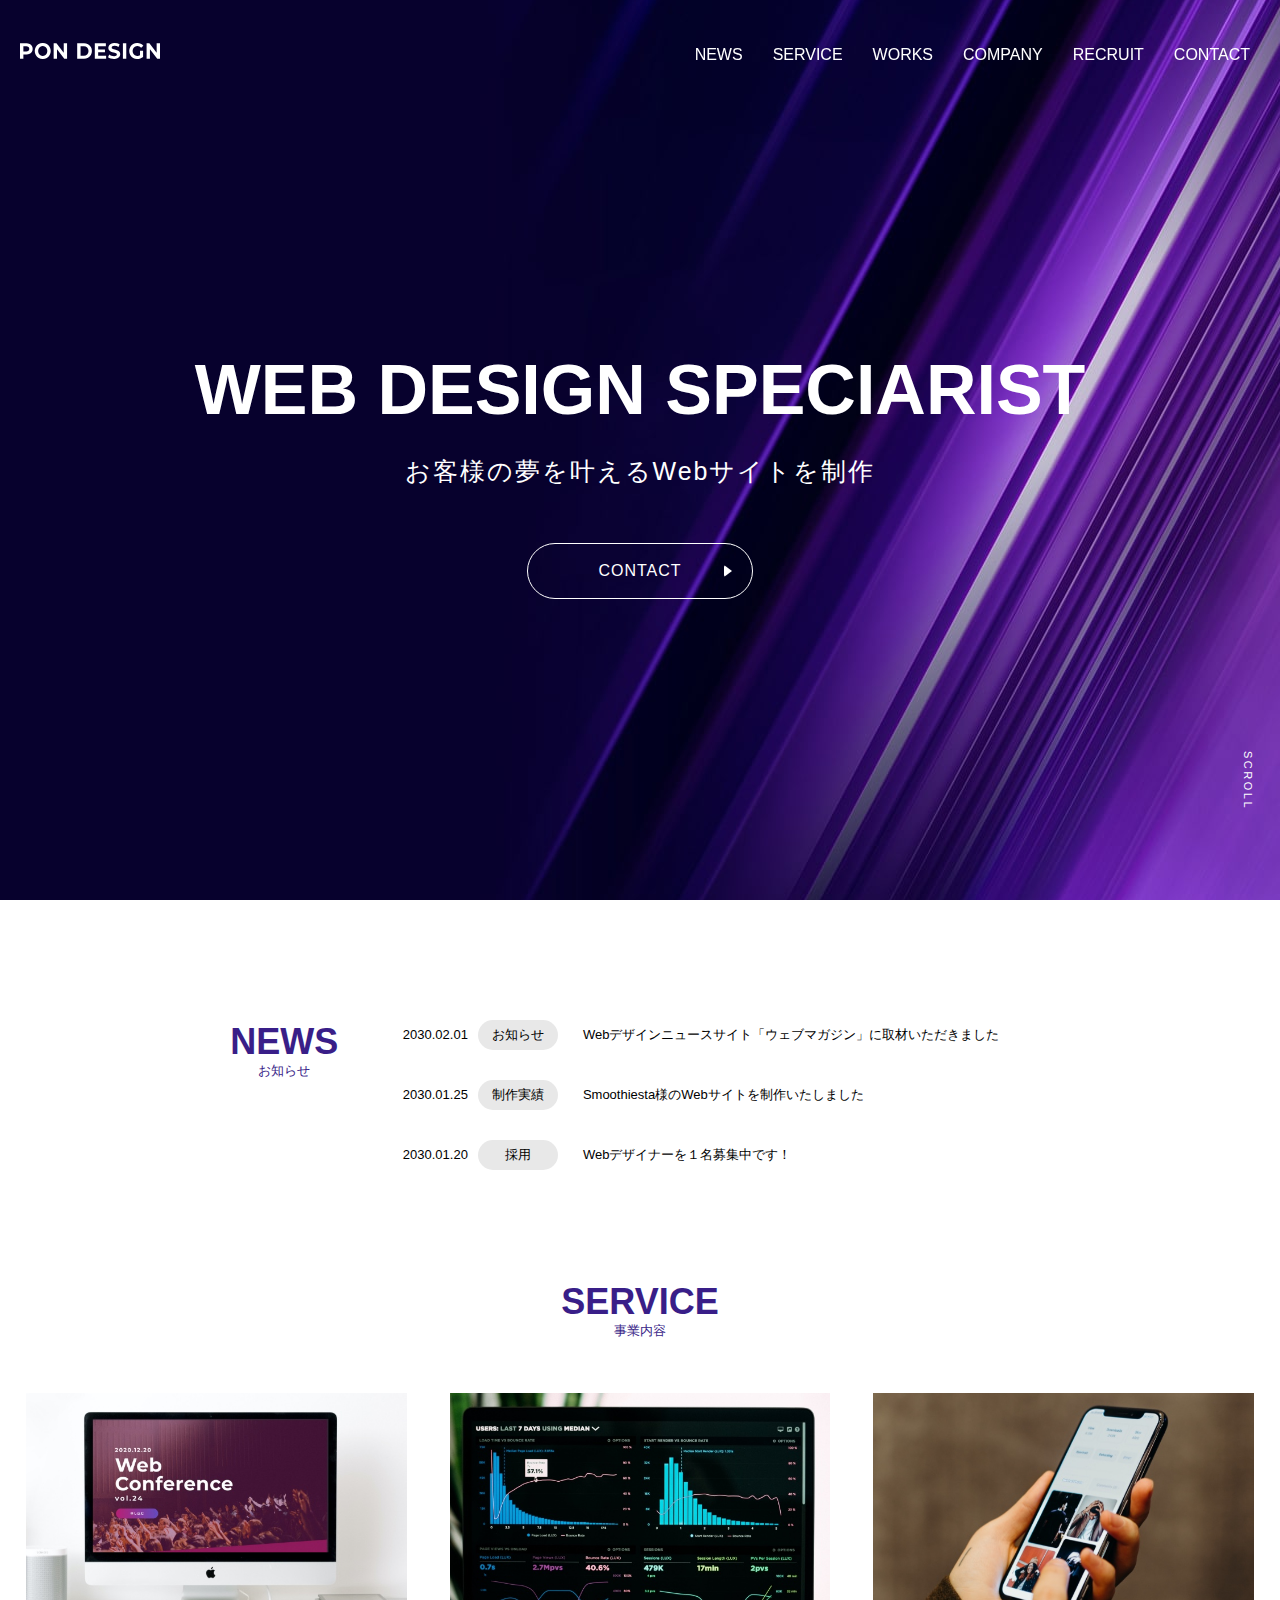
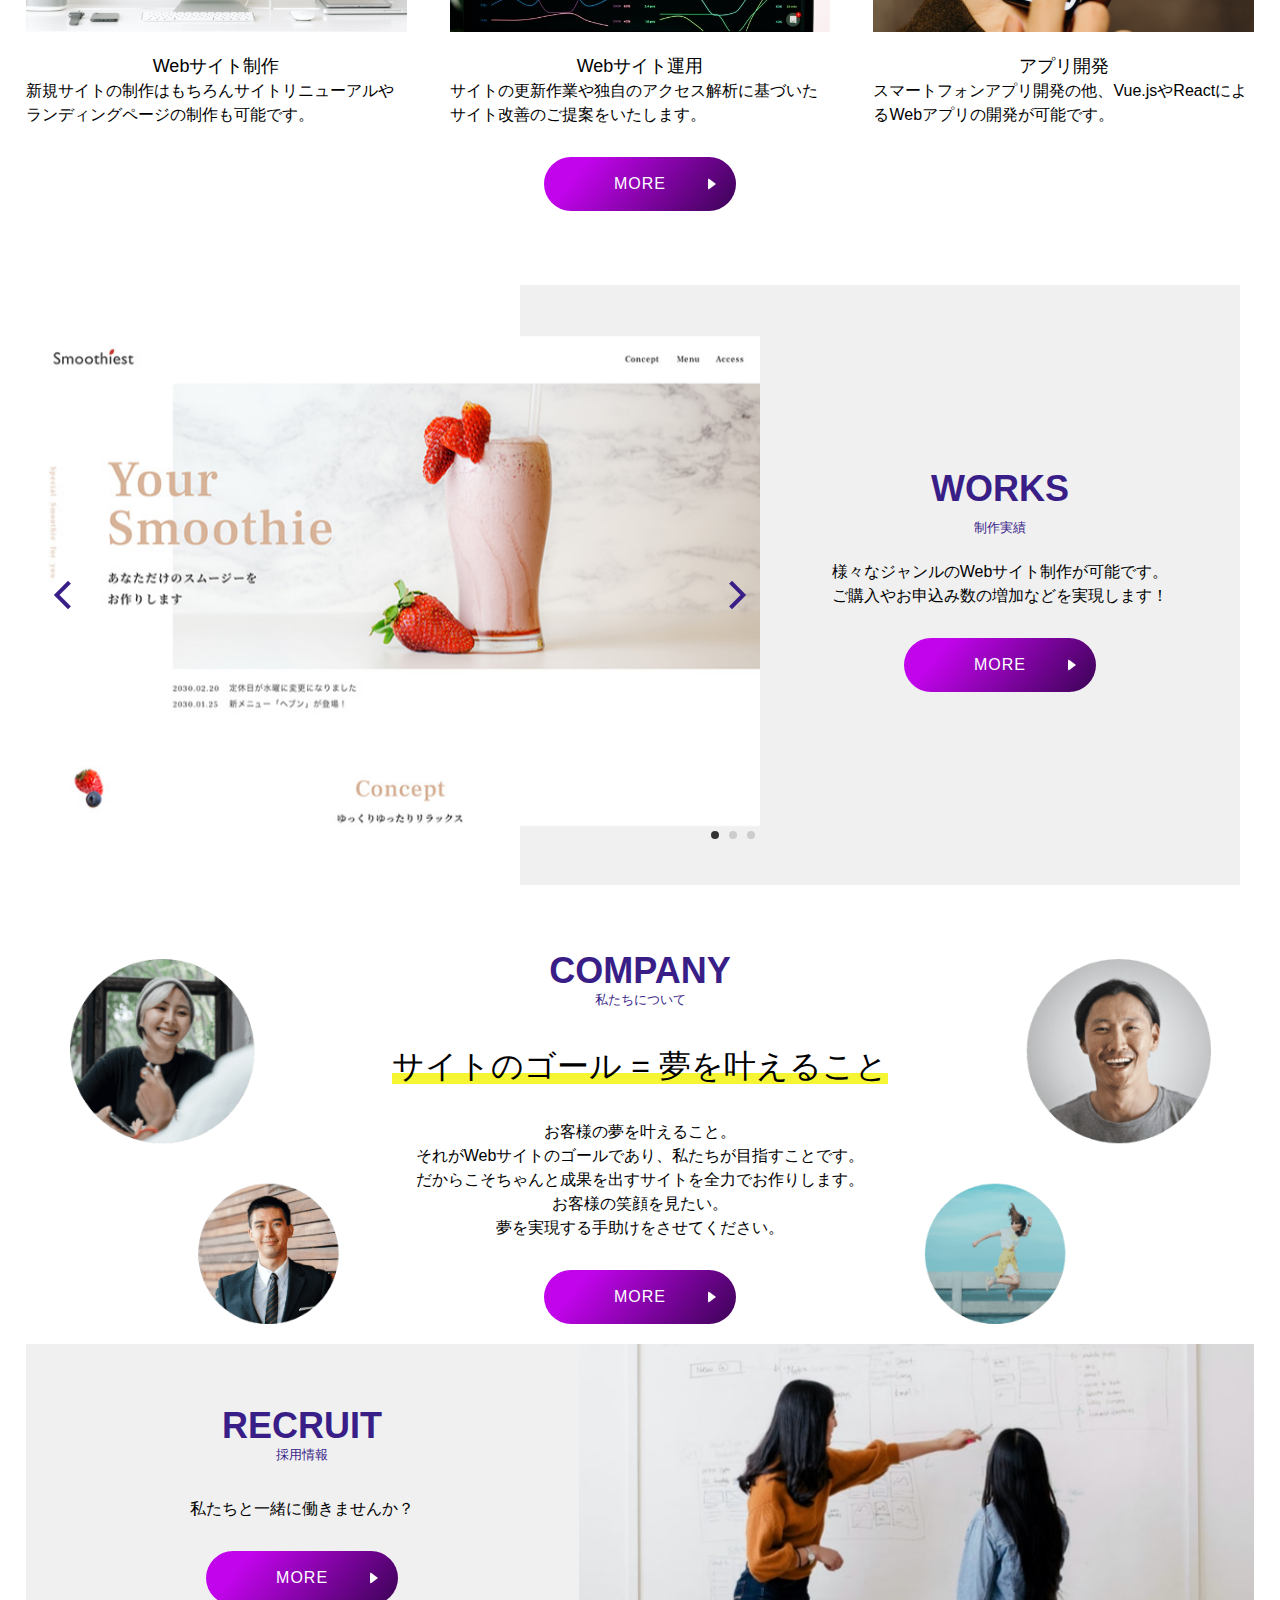
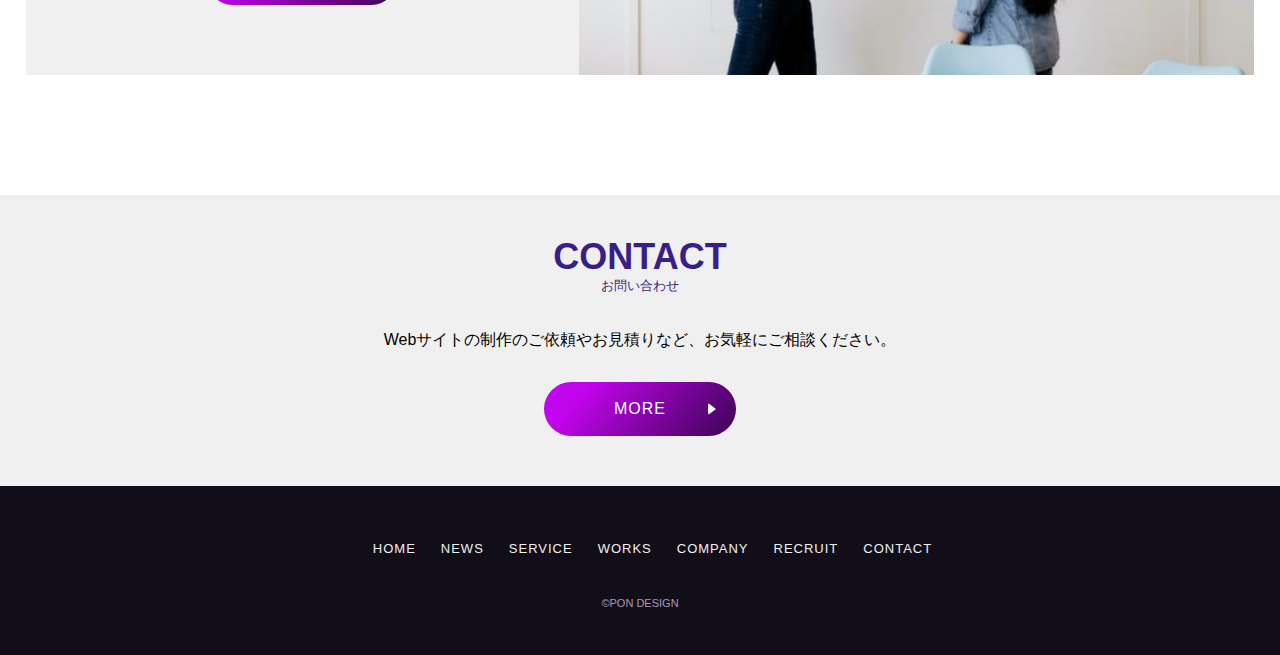
<file: cording1/index.html>
<!DOCTYPE html>
<html lang="en">
    <html lang="ja" prefix="og: http://ogp.me/ns#">
<head>
    <meta charset="UTF-8">
    <meta name="viewport" content="width=device-width, initial-scale=1.0">
    <meta property="og:image" content="https://cording1/img/ogp.png">
    <link rel="stylesheet" type="text/css" href="./css/slick.css">
    <link rel="stylesheet" type="text/css" href="./css/ress.css">
    <link rel="stylesheet" type="text/css" href="./css/common.css">
    <link rel="stylesheet" type="text/css" href="./css/index.css">
    <link rel="stylesheet" type="text/css" href="./css/header.css">
    <link rel="stylesheet" type="text/css" href="./css/footer.css">
    <link rel="icon" href="./img/favicon.ico">
    <link rel="apple-touch-icon" sizes="180x180" href="./img/apple-touch-icon-180x180.png">
    
    <title>PON DESIGN</title>
</head>
<body>
    <header>
        <div class="header-logo"><h1><a href="index.html"><img src="./img/logo.svg" alt="ロゴ"></a></h1></div>
        <nav class="header-nav"><ul class="header-list">
            <li><a href="news.html">NEWS</a></li>
            <li><a href="service.html">SERVICE</a></li>
            <li><a href="works.html">WORKS</a></li>
            <li><a href="company.html">COMPANY</a></li>
            <li><a href="recruit.html">RECRUIT</a></li>
            <li><a href="contact.html">CONTACT</a></li>
        </ul></nav>
        <button class="header-btn">
            <span></span>
        </button>
        <nav class="header-nav_nemu"><ul class="header-list_menu">
            <li><a href="news.html">NEWS</a></li>
            <li><a href="service.html">SERVICE</a></li>
            <li><a href="works.html">WORKS</a></li>
            <li><a href="company.html">COMPANY</a></li>
            <li><a href="recruit.html">RECRUIT</a></li>
            <li><a href="contact.html">CONTACT</a></li>
        </ul></nav>
    </header>
    <main class="big-bg">
    <div class="inner">
        <div class="main">
       <h2>WEB DESIGN SPECIARIST</h2>
       <div class="main-subtitle">お客様の夢を叶える<br class="sponly">Webサイトを制作</div>
       <div class="main-contactbtn"><a href="">CONTACT</a></div>
    </div>
    <div class="main-scroll"><span>SCROLL</span></div>
</div></main> 
<section class="index-news inner">
<div class="index-news_title"><h3>NEWS<p>お知らせ</p></h3></div>
<div class="index-news_info">
    <ul>
<li><time datetime="2030-02-01">2030.02.01</time>
<span class="index-news_pickup">お知らせ</span>
<p class="index-news_sentence"><a href="./news-info.html">Webデザインニュースサイト「ウェブマガジン」に取材いただきました</a></p></li>
<li><time datetime="2030-02-01">2030.01.25</time>
<span class="index-news_pickup">制作実績</span>
<p class="index-news_sentence"><a href="">Smoothiesta様のWebサイトを制作いたしました</a></p></li>
<li><time datetime="2030-02-01">2030.01.20</time>
<span class="index-news_pickup">採用</span>
<p class="index-news_sentence"><a href="">Webデザイナーを１名募集中です！</a></p></li>
</ul>
</div>
</section>
<section class="index-sv inner">
    <div class="index-sv_title"><h3>SERVICE<p>事業内容</p></h3></div>
    <div class="index-sv_list">
        <ul>
            <li><img src="./img/service01.jpg" alt="Webサイト制作画像">
                <div class="index-sv_text"><span>Webサイト制作</span>
                <p>新規サイトの制作はもちろんサイトリニューアルやランディングページの制作も可能です。</p></div></li>
            <li><img src="./img/service02.jpg" alt="Webサイト運用画像">
                <div class="index-sv_text"><span>Webサイト運用</span>
                    <p>サイトの更新作業や独自のアクセス解析に基づいたサイト改善のご提案をいたします。</p></div></li>
                <li><img src="./img/service03.jpg" alt="アプリ開発画像">
                    <div class="index-sv_text"><span>アプリ開発</span>
                        <p>スマートフォンアプリ開発の他、Vue.jsやReactによるWebアプリの開発が可能です。</p></div></li>
        </ul>
        <div class="index-sv_btn"><a href="">MORE</a></div>
</section>
<section class="index_works">
    <div class="index-works_wrapper">
        <div class="slider-item">
            <ul class="slider">
                <li class="slider-img slider-item01"></li>
                <li class="slider-img slider-item02"></li>
                <li class="slider-img slider-item03"></li>
              </ul></div>
              
    <div class="index-works_text">
    <div class="index-works_title"><h3>WORKS<p>制作実績</p></h3></div>
    <p>様々なジャンルのWebサイト制作が可能です。<br>
        ご購入やお申込み数の増加などを実現します！</p>
        <div class="index-works_btn"><a href="">MORE</a></div>
</div></div>
</section>
<section class="index-com">
    <div class="index-com_title"><h3>COMPANY<p>私たちについて</p></h3></div>
    <div class="index-com_theme">サイトのゴール = <br class="sponly">夢を叶えること</div>
    <p class="index-com_text">お客様の夢を叶えること。<br>
        それがWebサイトのゴールであり、<br class="sponly">私たちが目指すことです。<br>
        だからこそちゃんと成果を出すサイトを<br class="sponly">全力でお作りします。<br>
        お客様の笑顔を見たい。<br>
        夢を実現する手助けをさせてください。</p>
        <div class="index-com_btn"><a href="">MORE</a></div>
    </div>
</section>
<section class="index-rec inner">
    <div class="index-rec_imgtext">
        <div class="index-rec_img"></div>
    <div class="index-rec_text"><div class="index-rec_title"><h3>RECRUIT<p>採用情報</p></h3></div>
    <p class="index-rec_sentence">私たちと一緒に働きませんか？</p>
    <div class="index-rec_btn"><a href="">MORE</a></div>
</div></div>
</section>
<section class="index-contact">
    <div class="index-contact_title"><h3>CONTACT<p>お問い合わせ</p></h3></div>
    <p class="index-contact_text">Webサイトの制作のご依頼やお見積りなど、<br class="sponly">お気軽にご相談ください。</p>
    <div class="index-contact_btn"><a href="">MORE</a></div>
</section>
<footer>
    <div class="footer-list"><ul>
        <li><a href="index.html">HOME</a></li>
        <li><a href="news.html">NEWS</a></li>
        <li><a href="service.html">SERVICE</a></li>
        <li><a href="works.html">WORKS</a></li>
        <li><a href="company.html">COMPANY</a></li>
        <li><a href="recruit.html">RECRUIT</a></li>
        <li><a href="contact.html">CONTACT</a></li>
    </ul></div>
    <small><span>©PON DESIGN</span></small>
    <div class="top-btn"><a href="#"><span></span></a></div>
</footer>
    <script src="js/jquery-3.7.0.min.js"></script>
    <script src="js/slick.min.js"></script>
    <script src="js/js.js"></script>
    <script>
        
        $('.slider').slick({
      fade:true,//切り替えをフェードで行う。初期値はfalse。
      autoplay: true,//自動的に動き出すか。初期値はfalse。
      autoplaySpeed: 3000,//次のスライドに切り替わる待ち時間
      speed:1000,//スライドの動きのスピード。初期値は300。
      infinite: true,//スライドをループさせるかどうか。初期値はtrue。
      slidesToShow: 1,//スライドを画面に3枚見せる
      slidesToScroll: 1,//1回のスクロールで3枚の写真を移動して見せる
      arrows: true,//左右の矢印あり
      prevArrow: '<div class="slick-prev"></div>',//矢印部分PreviewのHTMLを変更
      nextArrow: '<div class="slick-next"></div>',//矢印部分NextのHTMLを変更
      dots: true,//下部ドットナビゲーションの表示
          pauseOnFocus: false,//フォーカスで一時停止を無効
          pauseOnHover: false,//マウスホバーで一時停止を無効
          pauseOnDotsHover: false,//ドットナビゲーションをマウスホバーで一時停止を無効
  });

  //スマホ用：スライダーをタッチしても止めずにスライドをさせたい場合
  $('.slider').on('touchmove', function(event, slick, currentSlide, nextSlide){
      $('.slider').slick('slickPlay');
  });</script>
    
</body>
</html>
</file>
<file: cording1/css/ress.css>
/* resset.dev • v5.0.2 */

/* # =================================================================
   # Global selectors
   # ================================================================= */

   html {
    box-sizing: border-box;
    -webkit-text-size-adjust: 100%; /* Prevent adjustments of font size after orientation changes in iOS */
    word-break: normal;
    -moz-tab-size: 4;
    tab-size: 4;
  }
  
  *,
  ::before,
  ::after {
    background-repeat: no-repeat; /* Set `background-repeat: no-repeat` to all elements and pseudo elements */
    box-sizing: inherit;
  }
  
  ::before,
  ::after {
    text-decoration: inherit; /* Inherit text-decoration and vertical align to ::before and ::after pseudo elements */
    vertical-align: inherit;
  }
  
  * {
    padding: 0; /* Reset `padding` and `margin` of all elements */
    margin: 0;
  }
  
  /* # =================================================================
     # General elements
     # ================================================================= */
  
  hr {
    overflow: visible; /* Show the overflow in Edge and IE */
    height: 0; /* Add the correct box sizing in Firefox */
    color: inherit; /* Correct border color in Firefox. */
  }
  
  details,
  main {
    display: block; /* Render the `main` element consistently in IE. */
  }
  
  summary {
    display: list-item; /* Add the correct display in all browsers */
  }
  
  small {
    font-size: 80%; /* Set font-size to 80% in `small` elements */
  }
  
  [hidden] {
    display: none; /* Add the correct display in IE */
  }
  
  abbr[title] {
    border-bottom: none; /* Remove the bottom border in Chrome 57 */
    /* Add the correct text decoration in Chrome, Edge, IE, Opera, and Safari */
    text-decoration: underline;
    text-decoration: underline dotted;
  }
  
  a {
    background-color: transparent; /* Remove the gray background on active links in IE 10 */
  }
  
  a:active,
  a:hover {
    outline-width: 0; /* Remove the outline when hovering in all browsers */
  }
  
  code,
  kbd,
  pre,
  samp {
    font-family: monospace, monospace; /* Specify the font family of code elements */
  }
  
  pre {
    font-size: 1em; /* Correct the odd `em` font sizing in all browsers */
  }
  
  b,
  strong {
    font-weight: bolder; /* Add the correct font weight in Chrome, Edge, and Safari */
  }
  
  /* https://gist.github.com/unruthless/413930 */
  sub,
  sup {
    font-size: 75%;
    line-height: 0;
    position: relative;
    vertical-align: baseline;
  }
  
  sub {
    bottom: -0.25em;
  }
  
  sup {
    top: -0.5em;
  }
  
  table {
    border-color: inherit; /* Correct border color in all Chrome, Edge, and Safari. */
    text-indent: 0; /* Remove text indentation in Chrome, Edge, and Safari */
  }
  
  iframe {
    border-style: none;
  }
  
  /* # =================================================================
     # Forms
     # ================================================================= */
  
  input {
    border-radius: 0;
  }
  
  [type='number']::-webkit-inner-spin-button,
  [type='number']::-webkit-outer-spin-button {
    height: auto; /* Correct the cursor style of increment and decrement buttons in Chrome */
  }
  
  [type='search'] {
    -webkit-appearance: textfield; /* Correct the odd appearance in Chrome and Safari */
    outline-offset: -2px; /* Correct the outline style in Safari */
  }
  
  [type='search']::-webkit-search-decoration {
    -webkit-appearance: none; /* Remove the inner padding in Chrome and Safari on macOS */
  }
  
  textarea {
    overflow: auto; /* Internet Explorer 11+ */
    resize: vertical; /* Specify textarea resizability */
  }
  
  button,
  input,
  optgroup,
  select,
  textarea {
    font: inherit; /* Specify font inheritance of form elements */
  }
  
  optgroup {
    font-weight: bold; /* Restore the font weight unset by the previous rule */
  }
  
  button {
    overflow: visible; /* Address `overflow` set to `hidden` in IE 8/9/10/11 */
  }
  
  button,
  select {
    text-transform: none; /* Firefox 40+, Internet Explorer 11- */
  }
  
  /* Apply cursor pointer to button elements */
  button,
  [type='button'],
  [type='reset'],
  [type='submit'],
  [role='button'] {
    cursor: pointer;
  }
  
  /* Remove inner padding and border in Firefox 4+ */
  button::-moz-focus-inner,
  [type='button']::-moz-focus-inner,
  [type='reset']::-moz-focus-inner,
  [type='submit']::-moz-focus-inner {
    border-style: none;
    padding: 0;
  }
  
  /* Replace focus style removed in the border reset above */
  button:-moz-focusring,
  [type='button']::-moz-focus-inner,
  [type='reset']::-moz-focus-inner,
  [type='submit']::-moz-focus-inner {
    outline: 1px dotted ButtonText;
  }
  
  button,
  html [type='button'], /* Prevent a WebKit bug where (2) destroys native `audio` and `video`controls in Android 4 */
  [type='reset'],
  [type='submit'] {
    -webkit-appearance: button; /* Correct the inability to style clickable types in iOS */
  }
  
  /* Remove the default button styling in all browsers */
  button,
  input,
  select,
  textarea {
    background-color: transparent;
    border-style: none;
  }
  
  a:focus,
  button:focus,
  input:focus,
  select:focus,
  textarea:focus {
    outline-width: 0;
  }
  
  /* Style select like a standard input */
  select {
    -moz-appearance: none; /* Firefox 36+ */
    -webkit-appearance: none; /* Chrome 41+ */
  }
  
  select::-ms-expand {
    display: none; /* Internet Explorer 11+ */
  }
  
  select::-ms-value {
    color: currentColor; /* Internet Explorer 11+ */
  }
  
  legend {
    border: 0; /* Correct `color` not being inherited in IE 8/9/10/11 */
    color: inherit; /* Correct the color inheritance from `fieldset` elements in IE */
    display: table; /* Correct the text wrapping in Edge and IE */
    max-width: 100%; /* Correct the text wrapping in Edge and IE */
    white-space: normal; /* Correct the text wrapping in Edge and IE */
    max-width: 100%; /* Correct the text wrapping in Edge 18- and IE */
  }
  
  ::-webkit-file-upload-button {
    /* Correct the inability to style clickable types in iOS and Safari */
    -webkit-appearance: button;
    color: inherit;
    font: inherit; /* Change font properties to `inherit` in Chrome and Safari */
  }
  
  /* Replace pointer cursor in disabled elements */
  [disabled] {
    cursor: default;
  }
  
  /* # =================================================================
     # Specify media element style
     # ================================================================= */
  
  img {
    border-style: none; /* Remove border when inside `a` element in IE 8/9/10 */
  }
  
  /* Add the correct vertical alignment in Chrome, Firefox, and Opera */
  progress {
    vertical-align: baseline;
  }
  
  /* # =================================================================
     # Accessibility
     # ================================================================= */
  
  /* Specify the progress cursor of updating elements */
  [aria-busy='true'] {
    cursor: progress;
  }
  
  /* Specify the pointer cursor of trigger elements */
  [aria-controls] {
    cursor: pointer;
  }
  
  /* Specify the unstyled cursor of disabled, not-editable, or otherwise inoperable elements */
  [aria-disabled='true'] {
    cursor: default;
  }
</file>
<file: cording1/css/common.css>
@charset "UTF-8";
html {
  font-size: 62.5%; /* 16px * 62.5% = 10px */
  width: 100%;
}

body {
  font-family: "Noto Sans JP", sans-serif;
  line-height: 1.7;
  font-weight: 500;
  font-size: 1.6em;
  line-height: 2.4rem;
}

a {
  text-decoration: none;
}

img {
  max-width: 100%;
}

.inner {
  padding: 0 2%;
}

.index-news, .index-sv, .index_works {
  margin-bottom: 120px;
}

h3 {
  font-size: 3rem;
  color: #391e88;
  font-weight: 900;
  text-align: center;
}
h3 p {
  font-size: 1.3rem;
  color: #391e88;
  font-weight: 500;
  text-align: center;
  margin-top: 5px;
}

ul {
  list-style: none;
}

.header-space {
  height: 200px;
  background: url(../img/hero.jpg);
  background-position: center;
}

.header-space_title {
  font-size: 3.6rem;
  letter-spacing: 0.2rem;
  text-align: center;
  padding-top: 80px;
}

.header-space_subtitle {
  font-size: 1.4rem;
  letter-spacing: 0.2rem;
  color: #fff;
  padding-top: 10px;
}

.breadcrumb {
  position: sticky;
  top: 60px;
  background-color: #ddd;
}

.breadcrumb-list {
  max-width: 1400px;
  display: flex;
  list-style: none;
  padding: 10px 0 10px 10px;
}
.breadcrumb-list li {
  color: #000;
  font-size: 1.2rem;
  font-weight: 400;
  letter-spacing: 0.2rem;
}
.breadcrumb-list li:nth-last-child(1) {
  white-space: nowrap;
  overflow: hidden;
  text-overflow: ellipsis;
}
.breadcrumb-list li:not(:last-of-type)::after {
  content: "›";
  margin: 0 0.6em; /* 記号の左右の余白 */
  color: #000; /* 記号の色 */
  padding: 0 3px;
}

.breadcrumb-list_home:hover {
  text-decoration: underline;
}

@media screen and (min-width: 768px) {
  .breadcrumb {
    padding-left: 10px;
  }
  h3 {
    font-size: 3.6rem;
  }
  .sponly {
    display: none;
  }
  .breadcrumb-list {
    padding-left: 0;
  }
}/*# sourceMappingURL=common.css.map */
</file>
<file: cording1/css/index.css>
@charset "UTF-8";
.big-bg {
  position: relative;
  display: flex;
  align-items: center;
  justify-content: center;
  background-image: url(../img/hero.jpg);
  background-repeat: no-repeat;
  background-position: center center;
  height: 100vh;
  margin-bottom: 120px;
}

.main {
  padding: 50px 15px 0 15px;
}

h2 {
  color: #fff;
  font-size: 40px;
  line-height: 1.1;
  text-align: left;
}

.main-subtitle {
  margin-top: 30px;
  color: #fff;
  font-weight: 400;
  letter-spacing: 0.2rem;
  text-align: left;
}

.main-contactbtn {
  margin-top: 30px;
  text-align: left;
}
.main-contactbtn a {
  position: relative;
  display: inline-block;
  border: #fff 1px solid;
  border-radius: 50px;
  color: #fff;
  padding: 15px 70px;
  letter-spacing: 0.1rem;
}
.main-contactbtn a::after {
  content: "";
  margin: auto;
  position: absolute;
  top: 0;
  bottom: 0;
  right: 20px; /* 要素の右からの距離 */
  width: 0;
  height: 0;
  border-radius: 2px;
  border-top: 6px solid transparent;
  border-bottom: 6px solid transparent;
  border-left: 8px solid #fff;
  transition: all 0.3s ease 0s;
}
.main-contactbtn a:hover:after {
  transform: translateX(0.1875em);
}

.main-scroll span {
  display: flex;
  position: absolute;
  bottom: 90px;
  right: 20px;
  /*テキストの形状*/
  color: #fff;
  font-size: 1.1rem;
  writing-mode: vertical-rl;
  font-weight: 400;
  letter-spacing: 0.25rem;
}
.main-scroll span::before {
  content: "";
  /*描画位置*/
  position: absolute;
  bottom: 0px;
  /*線の形状*/
  width: 1px;
  height: 50px;
  background: #fff;
  /*線の動き1.4秒かけて動く。永遠にループ*/
  animation: pathmove 1.8s ease-in-out infinite;
  opacity: 0;
  margin: 53px 12px 0 0;
}
@keyframes pathmove {
  10% {
    height: 0;
    top: 0;
    opacity: 0;
  }
  50% {
    height: 30px;
    opacity: 1;
  }
  100% {
    height: 0;
    top: 80px;
    opacity: 0;
  }
}

.index-news {
  margin: 0 auto 120px auto;
}

.index-news_info {
  margin-top: 20px;
}
.index-news_info ul li {
  margin-top: 30px;
}
.index-news_info ul li time {
  font-weight: 400;
  font-size: 1.3rem;
}
.index-news_info ul li span {
  display: inline-block;
  width: 80px;
  background-color: #e8e8e8;
  padding: 3px 10px;
  border-radius: 50px;
  font-size: 1.3rem;
  text-align: center;
}
.index-news_info ul li p {
  margin-top: 10px;
  font-size: 1.3rem;
}
.index-news_info ul li p a {
  color: #000;
  font-weight: 400;
}

.index-sv_list {
  text-align: center;
  margin-top: 20px;
}
.index-sv_list ul li {
  margin-top: 30px;
}

.index-sv_text {
  margin-top: 15px;
}
.index-sv_text span {
  font-size: 1.8rem;
}
.index-sv_text p {
  font-weight: 400;
  text-align: left;
}

.index-sv_btn {
  margin-top: 30px;
  text-align: center;
}
.index-sv_btn a {
  position: relative;
  display: inline-block;
  background: linear-gradient(-50deg, #3b0355 0%, #c104eb 80%);
  border-radius: 50px;
  color: #fff;
  padding: 15px 70px;
  letter-spacing: 0.1rem;
}
.index-sv_btn a::after {
  content: "";
  margin: auto;
  position: absolute;
  top: 0;
  bottom: 0;
  right: 20px; /* 要素の右からの距離 */
  width: 0;
  height: 0;
  border-radius: 2px;
  border-top: 6px solid transparent;
  border-bottom: 6px solid transparent;
  border-left: 8px solid #fff;
  transition: all 0.3s ease 0s;
}
.index-sv_btn a:hover:after {
  transform: translateX(0.1875em);
}

.slider {
  position: relative;
}

.slider-item01 {
  background: url(../img/works/smoothiesta.jpg);
}

.slider-item02 {
  background: url(../img/works/lamina.jpg);
}

.slider-item03 {
  background: url(../img/works/web-conference.jpg);
}

.slider-img {
  max-width: 100%; /*各スライダー全体の横幅を画面の高さいっぱい（100%）にする*/
  height: 500px;
  background-repeat: no-repeat; /*背景画像をリピートしない*/
  background-position: center; /*背景画像の位置を中央に*/
  background-size: contain;
}

/*矢印の設定*/
.slick-prev,
.slick-next {
  position: absolute;
  z-index: 3;
  top: 50%;
  cursor: pointer; /*マウスカーソルを指マークに*/
  outline: none; /*クリックをしたら出てくる枠線を消す*/
  border-top: 4px solid #391e88; /*矢印の色*/
  border-right: 4px solid #391e88; /*矢印の色*/
  height: 20px;
  width: 20px;
}

.slick-prev { /*戻る矢印の位置と形状*/
  left: 2.5%;
  transform: rotate(-135deg);
}

.slick-next { /*次へ矢印の位置と形状*/
  right: 2.5%;
  transform: rotate(45deg);
}

/*ドットナビゲーションの設定*/
.slick-dots {
  display: flex;
  justify-content: flex-end;
  bottom: 0;
  right: 0;
  z-index: 3;
}

.slick-dots li {
  display: inline-block;
  margin: 0 5px;
}

.slick-dots button {
  color: transparent;
  outline: none;
  width: 8px; /*ドットボタンのサイズ*/
  height: 8px; /*ドットボタンのサイズ*/
  display: block;
  border-radius: 50%;
  background: #ccc; /*ドットボタンの色*/
}

.slick-dots .slick-active button {
  background: #333; /*ドットボタンの現在地表示の色*/
}

/*ワークステキスト部分*/
.index-works_text {
  position: relative;
  margin: 30px 0;
  padding: 30px 0;
  text-align: center;
}
.index-works_text::after {
  position: absolute;
  content: "";
  top: 0;
  left: 0;
  width: 100%;
  height: 600px;
  background-color: #f0f0f0;
  transform: translateY(-50%);
  z-index: -1;
}
.index-works_text p {
  font-weight: 400;
  padding: 10px 0;
}

/*ワークスMOREボタン*/
.index-works_btn {
  margin-top: 20px;
  text-align: center;
}
.index-works_btn a {
  position: relative;
  display: inline-block;
  background: linear-gradient(-50deg, #3b0355 0%, #c104eb 80%);
  border-radius: 50px;
  color: #fff;
  padding: 15px 70px;
  letter-spacing: 0.1rem;
}
.index-works_btn a::after {
  content: "";
  margin: auto;
  position: absolute;
  top: 0;
  bottom: 0;
  right: 20px; /* 要素の右からの距離 */
  width: 0;
  height: 0;
  border-radius: 2px;
  border-top: 6px solid transparent;
  border-bottom: 6px solid transparent;
  border-left: 8px solid #fff;
  transition: all 0.3s ease 0s;
}
.index-works_btn a:hover:after {
  transform: translateX(0.1875em);
}

.index-com {
  margin: 60px 0 120px 0;
  margin-bottom: 20px;
  background-image: url(../img/sp_bg-circle.png);
  background-position: center center;
  background-repeat: no-repeat;
  background-size: contain;
  text-align: center;
}

.index-com_title {
  margin-bottom: 30px;
}

.index-com_theme {
  display: inline;
  font-size: 3.2rem;
  background: linear-gradient(transparent 70%, #f5f534 30%);
  line-height: 1.5;
}

.index-com_text {
  margin: 30px 0;
  font-weight: 450;
  line-height: 1.5;
}

.index-com_btn {
  margin-top: 30px;
  text-align: center;
}
.index-com_btn a {
  position: relative;
  display: inline-block;
  background: linear-gradient(-50deg, #3b0355 0%, #c104eb 80%);
  border-radius: 50px;
  color: #fff;
  padding: 15px 70px;
  letter-spacing: 0.1rem;
}
.index-com_btn a::after {
  content: "";
  margin: auto;
  position: absolute;
  top: 0;
  bottom: 0;
  right: 20px; /* 要素の右からの距離 */
  width: 0;
  height: 0;
  border-radius: 2px;
  border-top: 6px solid transparent;
  border-bottom: 6px solid transparent;
  border-left: 8px solid #fff;
  transition: all 0.3s ease 0s;
}
.index-com_btn a:hover:after {
  transform: translateX(0.1875em);
}

.index-rec {
  text-align: center;
  margin-bottom: 20px;
}

.index-rec_img {
  background-image: url(../img/recruit.jpg);
  height: 200px;
  background-position: center center;
}

.index-rec_imgtext {
  background-color: #f0f0f0;
}

.index-rec_text {
  padding: 50px 0;
}

.index-rec_sentence {
  font-weight: 450;
}

.index-rec_title {
  margin-bottom: 30px;
}

.index-rec_btn {
  margin-top: 30px;
  text-align: center;
}
.index-rec_btn a {
  position: relative;
  display: inline-block;
  background: linear-gradient(-50deg, #3b0355 0%, #c104eb 80%);
  border-radius: 50px;
  color: #fff;
  padding: 15px 70px;
  letter-spacing: 0.1rem;
}
.index-rec_btn a::after {
  content: "";
  margin: auto;
  position: absolute;
  top: 0;
  bottom: 0;
  right: 20px; /* 要素の右からの距離 */
  width: 0;
  height: 0;
  border-radius: 2px;
  border-top: 6px solid transparent;
  border-bottom: 6px solid transparent;
  border-left: 8px solid #fff;
  transition: all 0.3s ease 0s;
}
.index-rec_btn a:hover:after {
  transform: translateX(0.1875em);
}

.index-contact {
  background-color: #f0f0f0;
  padding: 50px 0;
  text-align: center;
}

.index-contact_text {
  margin: 30px 0;
  font-weight: 450;
}

.index-contact_btn {
  margin-top: 30px;
  text-align: center;
}
.index-contact_btn a {
  position: relative;
  display: inline-block;
  background: linear-gradient(-50deg, #3b0355 0%, #c104eb 80%);
  border-radius: 50px;
  color: #fff;
  padding: 15px 70px;
  letter-spacing: 0.1rem;
}
.index-contact_btn a::after {
  content: "";
  margin: auto;
  position: absolute;
  top: 0;
  bottom: 0;
  right: 20px; /* 要素の右からの距離 */
  width: 0;
  height: 0;
  border-radius: 2px;
  border-top: 6px solid transparent;
  border-bottom: 6px solid transparent;
  border-left: 8px solid #fff;
  transition: all 0.3s ease 0s;
}
.index-contact_btn a:hover:after {
  transform: translateX(0.1875em);
}

@media screen and (min-width: 768px) {
  h2 {
    font-size: 7rem;
    text-align: center;
  }
  .main-subtitle {
    text-align: center;
    font-size: 2.5rem;
  }
  .main-contactbtn {
    text-align: center;
    margin-top: 60px;
  }
  .index-news_title {
    margin-top: 10px;
  }
  .index-news {
    max-width: 1000px;
    display: flex;
    flex-wrap: wrap;
    justify-content: center;
  }
  .index-news_title {
    width: 25%;
  }
  .index-news_info {
    margin-top: 0;
    width: 75%;
  }
  .index-news_info ul li {
    display: flex;
    align-items: center;
  }
  .index-news_info ul li:nth-child(1) {
    margin-top: 0;
  }
  .index-news_info ul li p {
    margin: 0 0 0 15px;
  }
  .index-news_info ul li span {
    display: block;
    margin: 0 10px;
  }
  .index-sv_list ul {
    display: flex;
    justify-content: space-between;
  }
  .index-sv_list ul li {
    width: 31%;
  }
  .index-works_wrapper {
    max-width: 1200px;
    margin: 0 auto;
    position: relative;
    display: flex;
    flex-direction: row;
    justify-content: center;
    align-items: center;
  }
  .index-works_wrapper::after {
    position: absolute;
    content: "";
    right: 0;
    width: 60%;
    height: 600px;
    background-color: #f0f0f0;
    z-index: -1;
  }
  .slider-item {
    position: relative;
    width: 60%;
    height: auto;
  }
  .slick-prev { /*戻る矢印の位置と形状*/
    transform: rotate(-135deg);
  }
  .slick-next { /*次へ矢印の位置と形状*/
    transform: rotate(45deg);
  }
  .index-works_text {
    width: 40%;
    padding: 40px;
  }
  .index-works_text::after {
    display: none;
  }
  .index-works_text p {
    font-weight: 400;
    padding: 10px 0;
  }
  .index-com {
    background-image: url(../img/bg-face.png);
    background-position: center center;
    background-repeat: no-repeat;
    width: 100%;
  }
  .index-rec {
    margin-bottom: 120px;
  }
  .index-rec_imgtext {
    display: flex;
    flex-direction: row-reverse;
  }
  .index-rec_img {
    width: 55%;
    height: auto;
  }
  .index-rec_text {
    width: 45%;
    padding: 70px 0;
  }
}/*# sourceMappingURL=index.css.map */
</file>
<file: cording1/css/header.css>
@charset "UTF-8";
header {
  position: fixed;
  width: 100%;
  height: 80px;
  transition: background-color 0.5s ease;
  z-index: 10;
}
header.active {
  background-color: #21054d; /* 変更したい背景色を指定 */
  height: 60px;
  transition: 0.1s ease;
}

.header-nonidex {
  display: none;
}
.header-nonidex:active {
  display: block;
}

.header-nav {
  display: none;
}

.header-logo {
  padding: 15px 0 0 20px;
  width: 140px;
}
.header-logo.active {
  padding-top: 10px;
  transition: 0.1s ease;
}

.header-nav_nemu li {
  padding-bottom: 20px;
  text-align: center;
}
.header-nav_nemu li a {
  color: #fff;
  font-size: 1.6rem;
}

.header-btn {
  position: fixed;
  right: 0;
  top: 0;
  width: 75px;
  height: 75px;
  color: black;
  z-index: 999;
}
.header-btn.active {
  height: 60px;
  transition: 0.1s ease;
}
.header-btn span {
  display: block;
  position: relative;
  top: 0;
  margin: 0 auto;
  width: 30px;
  height: 3px;
  background-color: #fff;
  transition: 0.3s ease;
  border-radius: 50px;
}
.header-btn span::before, .header-btn span::after {
  content: "";
  display: block;
  position: absolute;
  left: 0;
  width: 100%;
  height: 3px;
  transition: all 0.3s;
  background-color: inherit;
  border-radius: 50px;
}
.header-btn span::before {
  top: -7px;
}
.header-btn span::after {
  top: 7px;
}

body.open .header-btn span {
  width: 30px;
  background-color: transparent;
}
body.open .header-btn span::before, body.open .header-btn span::after {
  top: 0;
  background-color: #fff;
}
body.open .header-btn span::before {
  transform: rotate(45deg);
}
body.open .header-btn span::after {
  transform: rotate(-45deg);
}

.header-nav_nemu {
  display: none;
  display: flex;
  flex-direction: column;
  justify-content: center;
  align-items: center;
  position: fixed;
  right: 0;
  top: 0;
  width: 100%;
  height: 100%;
  background: linear-gradient(-50deg, #19074A 0%, #642390 80%);
  font-size: 20px;
  font-weight: 900;
  color: #fff;
  opacity: 0;
  visibility: hidden;
  transition: opacity 0.5s ease, visibility 0s linear 0.5s;
}
.header-nav_nemu ul li a {
  color: #fff;
  position: relative;
}
.header-nav_nemu ul li a::before {
  content: "";
  position: absolute;
  left: 0;
  bottom: -6px;
  width: 100%;
  height: 1px;
  background: #fff;
  transform: scale(0, 1);
  transform-origin: left;
  transition: 0.4s;
}
.header-nav_nemu ul li a:hover:before {
  transform: scale(1);
}

body.open .header-nav_nemu {
  opacity: 1;
  visibility: visible;
  transition: 0.3s ease;
}

@media screen and (min-width: 768px) {
  header {
    display: flex;
    align-items: center;
    justify-content: space-between;
  }
  .header-logo {
    width: 160px;
  }
  .header-logo.active {
    padding-top: 0px;
    transition: 0.1s ease;
  }
  .header-nav_nemu {
    display: none;
  }
  .header-nav {
    display: block;
    width: auto;
    height: auto;
  }
  .header-list {
    display: flex;
  }
  .header-list li {
    padding: 30px 30px 0 0;
  }
  .header-list li.active {
    padding-top: 15px;
    transition: 0.1s ease;
  }
  .header-list li a {
    color: #fff;
  }
  .header-btn {
    display: none;
  }
}/*# sourceMappingURL=header.css.map */
</file>
<file: cording1/css/footer.css>
footer {
  background-color: #120e19;
  padding: 50px 5px 20px 5px;
}
footer ul {
  display: flex;
  flex-wrap: wrap;
}
footer ul li {
  padding-left: 25px;
  letter-spacing: 0.1rem;
}
footer ul li a {
  color: #f0f0f0;
  font-weight: 450;
  font-size: 1.3rem;
}
footer small {
  display: block;
  color: #a798b7;
  text-align: center;
  font-size: 1.1rem;
  font-weight: 450;
  margin: 30px 0 20px 0;
}

.top-btn {
  display: none;
  position: fixed;
  right: 25px;
  bottom: 20px;
}
.top-btn:active {
  display: block;
}
.top-btn span {
  display: block;
  position: relative;
  background: #fff;
  width: 45px;
  height: 45px;
  border-radius: 50px;
  right: 30px;
  bottom: 20px;
  box-shadow: 0 0 8px gray;
}
.top-btn span::before {
  position: absolute;
  right: 22px;
  bottom: 15px;
  display: block;
  content: "";
  width: 2px;
  height: 10px;
  background: #3b0355;
}
.top-btn span::after {
  position: absolute;
  right: 19px;
  bottom: 18px;
  display: block;
  content: "";
  width: 8px;
  height: 8px;
  border-right: 2px solid #3b0355;
  border-top: 2px solid #3b0355;
  transform: rotate(-45deg);
}

@media screen and (min-width: 768px) {
  footer ul {
    justify-content: center;
  }
}/*# sourceMappingURL=footer.css.map */
</file>
